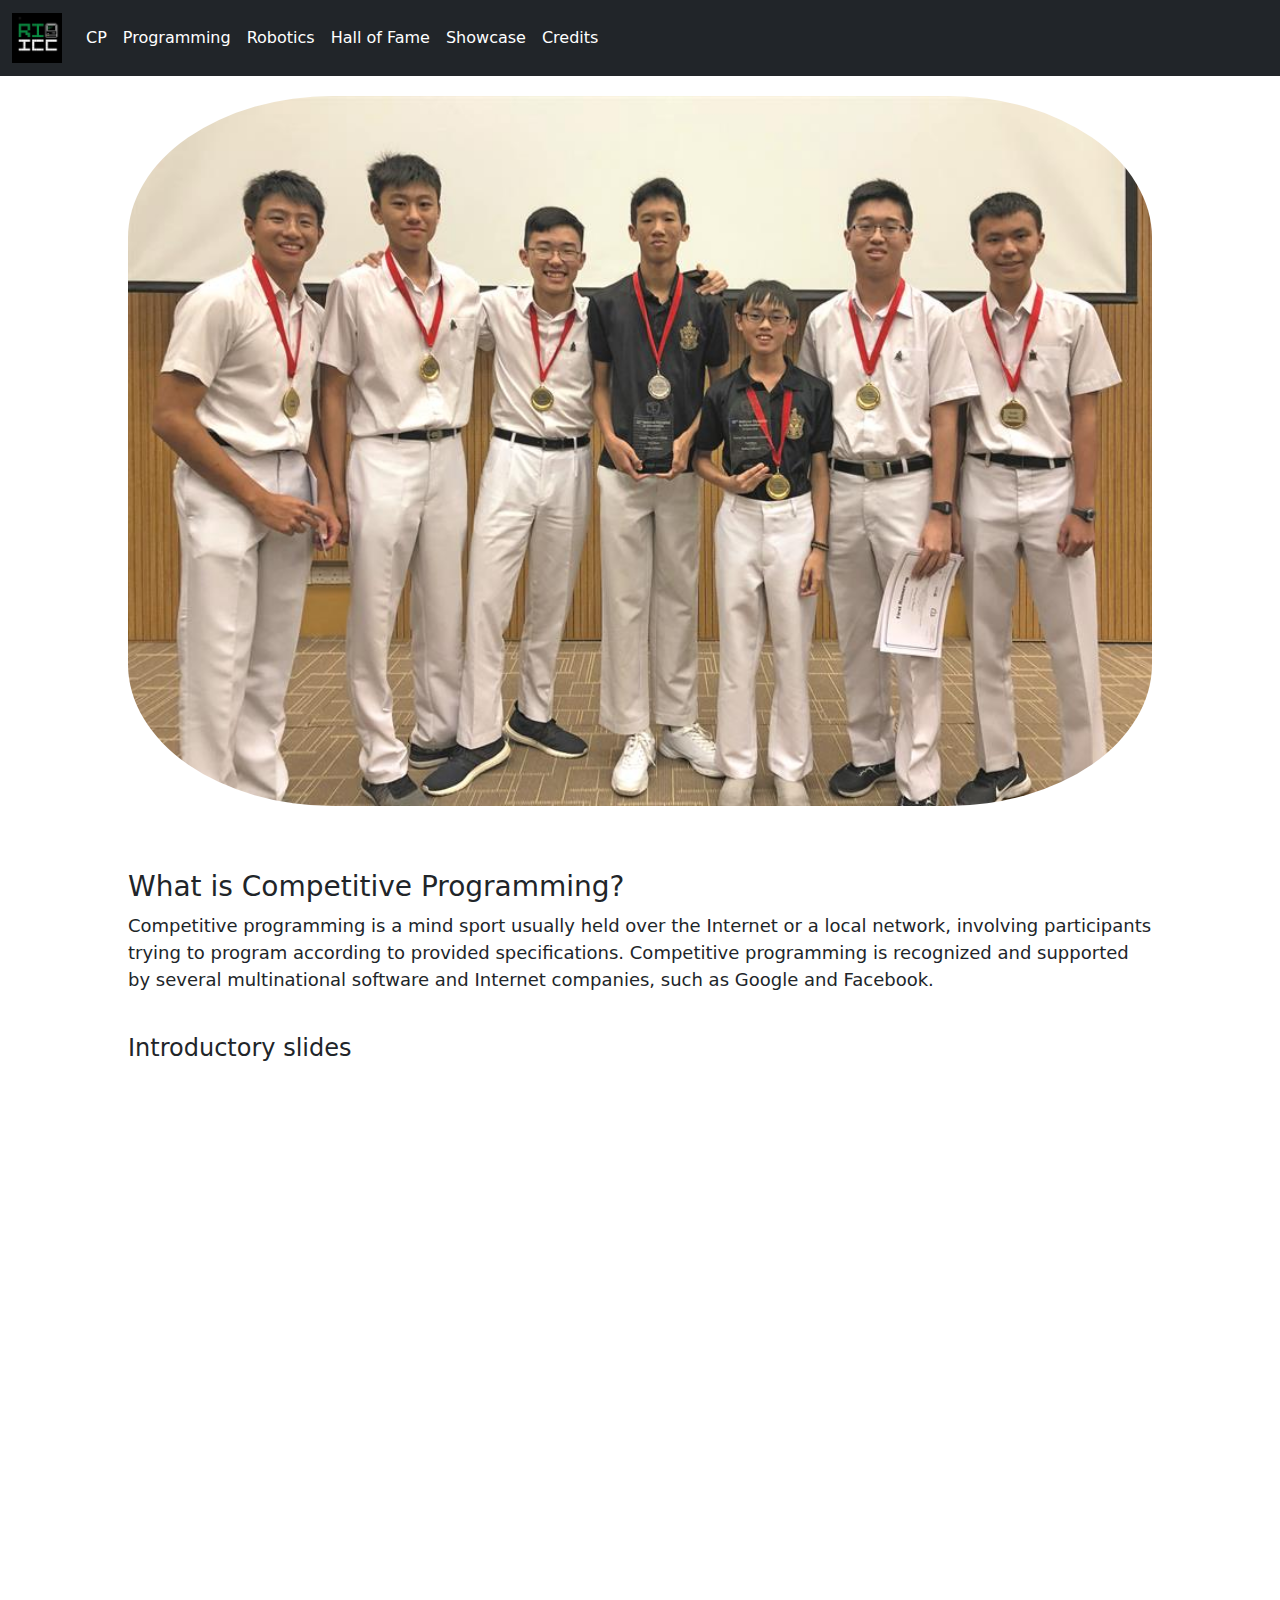
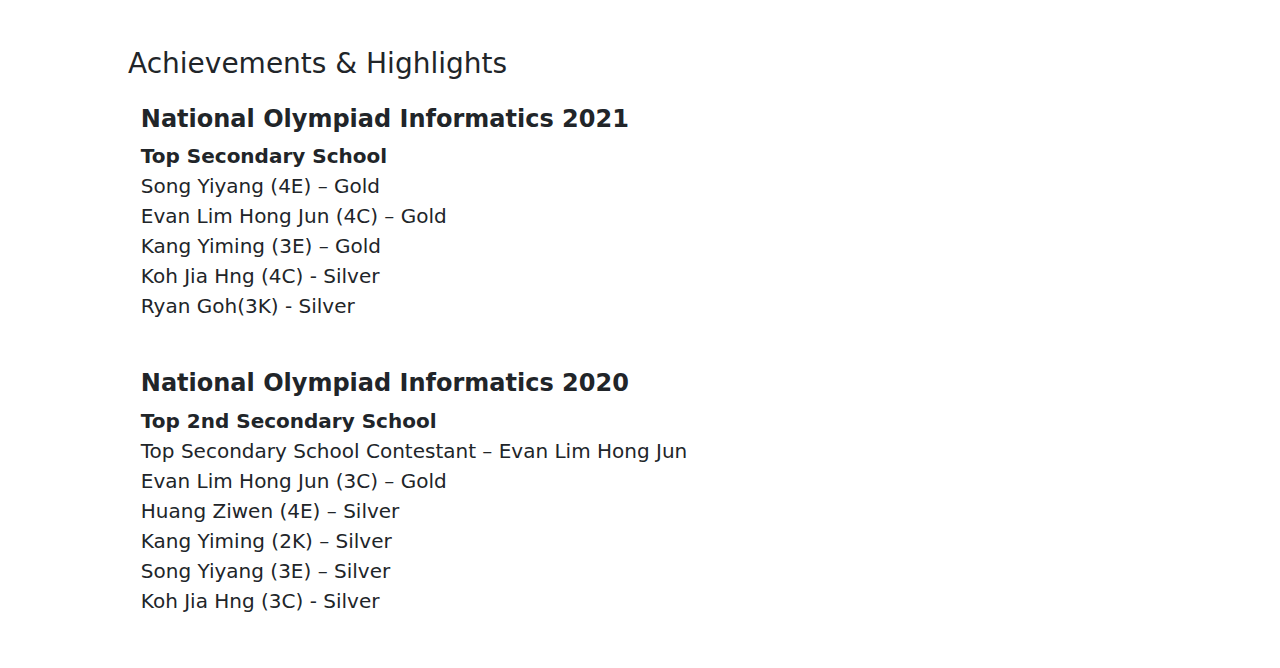
<file: cp.html>
<!doctype html>
<html lang="en">
  <head>
    <meta charset="utf-8">
    <meta name="viewport" content="width=device-width, initial-scale=1">
    <meta name="description" content="">
    <meta name="author" content="Kang Yiming">
    <meta name="generator" content="Hugo 0.82.0">
    <title>RIICC</title>


    

    <!-- Bootstrap core CSS -->
    <link href="/assets/dist/css/bootstrap.min.css" rel="stylesheet">
    <!--
    <style>
      .bd-placeholder-img {
        font-size: 1.125rem;
        text-anchor: middle;
        -webkit-user-select: none;
        -moz-user-select: none;
        user-select: none;
      }

      @media (min-width: 768px) {
        .bd-placeholder-img-lg {
          font-size: 3.5rem;
        }
      }
    </style>
-->
    
    <!-- Custom styles for this template -->
    <link href="/style.css" rel="stylesheet">
  </head>
  <body>
    
<main>

  <nav class="navbar navbar-expand-sm navbar-dark bg-dark" aria-label="Third navbar example">
    <div class="container-fluid">
    <a class="navbar-brand" href="/index.html">
      <img src="assets/riicc.jpeg" style="width:50px">
    </a>
      <button class="navbar-toggler" type="button" data-bs-toggle="collapse" data-bs-target="#navbarsExample02" aria-controls="navbarsExample02" aria-expanded="false" aria-label="Toggle navigation">
        <span class="navbar-toggler-icon"></span>
      </button>

      <div class="collapse navbar-collapse" id="navbarsExample02">
        <ul class="navbar-nav me-auto mb-2 mb-sm-0">
          <li class="nav-item">
            <a class="nav-link active" aria-current="page" href="cp.html">CP</a>
          </li>
          <li class="nav-item">
            <a class="nav-link active" aria-current="page" href="programming.html">Programming</a>
          </li>

          <li class="nav-item">
            <a class="nav-link active" aria-current="page" href="robotics.html">Robotics</a>
          </li>

          <li class="nav-item">
            <a class="nav-link active" aria-current="page" href="halloffame.html">Hall of Fame</a>
          </li>

          <li class="nav-item">
            <a class="nav-link active" aria-current="page" href="showcase.html">Showcase</a>
          </li>
          <li class="nav-item">
            <a class="nav-link active" aria-current="page" href="credits.html">Credits</a>
          </li>
        </ul>
      </div>
    </div>
  </nav>
  <div> 
    
  </div> 
    <img src="assets/sixdudesflexingonmunhin.jpg" class= "picturecp">

    <h3 style="  padding-top: 5%;
    padding-left: 10%;">What is Competitive Programming?</h3>
    <p   style="
    padding-right: 10%;
    padding-left: 10%;
    font-size: large;">Competitive programming is a mind sport usually held over the Internet or a local network, involving participants trying to program according to provided specifications. Competitive programming is recognized and supported by several multinational software and Internet companies, such as Google and Facebook. 
    <h4 style="  padding-top: 2%; padding-left: 10%; padding-right:10%" >Introductory slides</h4>
    
    <iframe style="padding-left:10%" src="https://docs.google.com/presentation/d/e/2PACX-1vSvmSNlC670UbvHz3CrVutEin9PI9G6gUaHcnd4JkNWhXFRyOu-hdfIixZ5y6SFjA/embed?start=false&loop=false&delayms=3000" frameborder="0" width="100%" height="569" allowfullscreen="true" mozallowfullscreen="true" webkitallowfullscreen="true"></iframe>

    <div>
      <h3 style="padding-left: 10%">Achievements & Highlights</h3>

      <div class="card-body"> 
        <h4 style="padding-left: 10%"><strong>National Olympiad Informatics 2021</strong></h4>
        <ul style="padding-left: 10%; font-size: 20px">
          <li><strong>Top Secondary School</strong></li>
          <li>Song Yiyang (4E) – Gold</li>
          <li>Evan Lim Hong Jun (4C) – Gold</li>
          <li>Kang Yiming (3E) – Gold</li>
          <li>Koh Jia Hng (4C) - Silver</li>
          <li>Ryan Goh(3K) - Silver</li>
        </ul>
      </div>

      <div class="card-body"> 
        <h4 style="padding-left: 10%"><strong>National Olympiad Informatics 2020</strong></h4>
        <ul style="padding-left: 10%; font-size: 20px">
          <li><strong>Top 2nd Secondary School</strong></li>
          <li>Top Secondary School Contestant – Evan Lim Hong Jun</li>
          <li>Evan Lim Hong Jun (3C) – Gold</li>
          <li>Huang Ziwen (4E) – Silver</li>
          <li>Kang Yiming (2K) – Silver</li>
          <li>Song Yiyang (3E) – Silver</li>
          <li>Koh Jia Hng (3C) - Silver</li>
        </ul>
      </div>
      





    </div>

  </main>    
    
    <script src="../assets/dist/js/bootstrap.bundle.min.js"></script>

      
  </body>
</html>
</file>
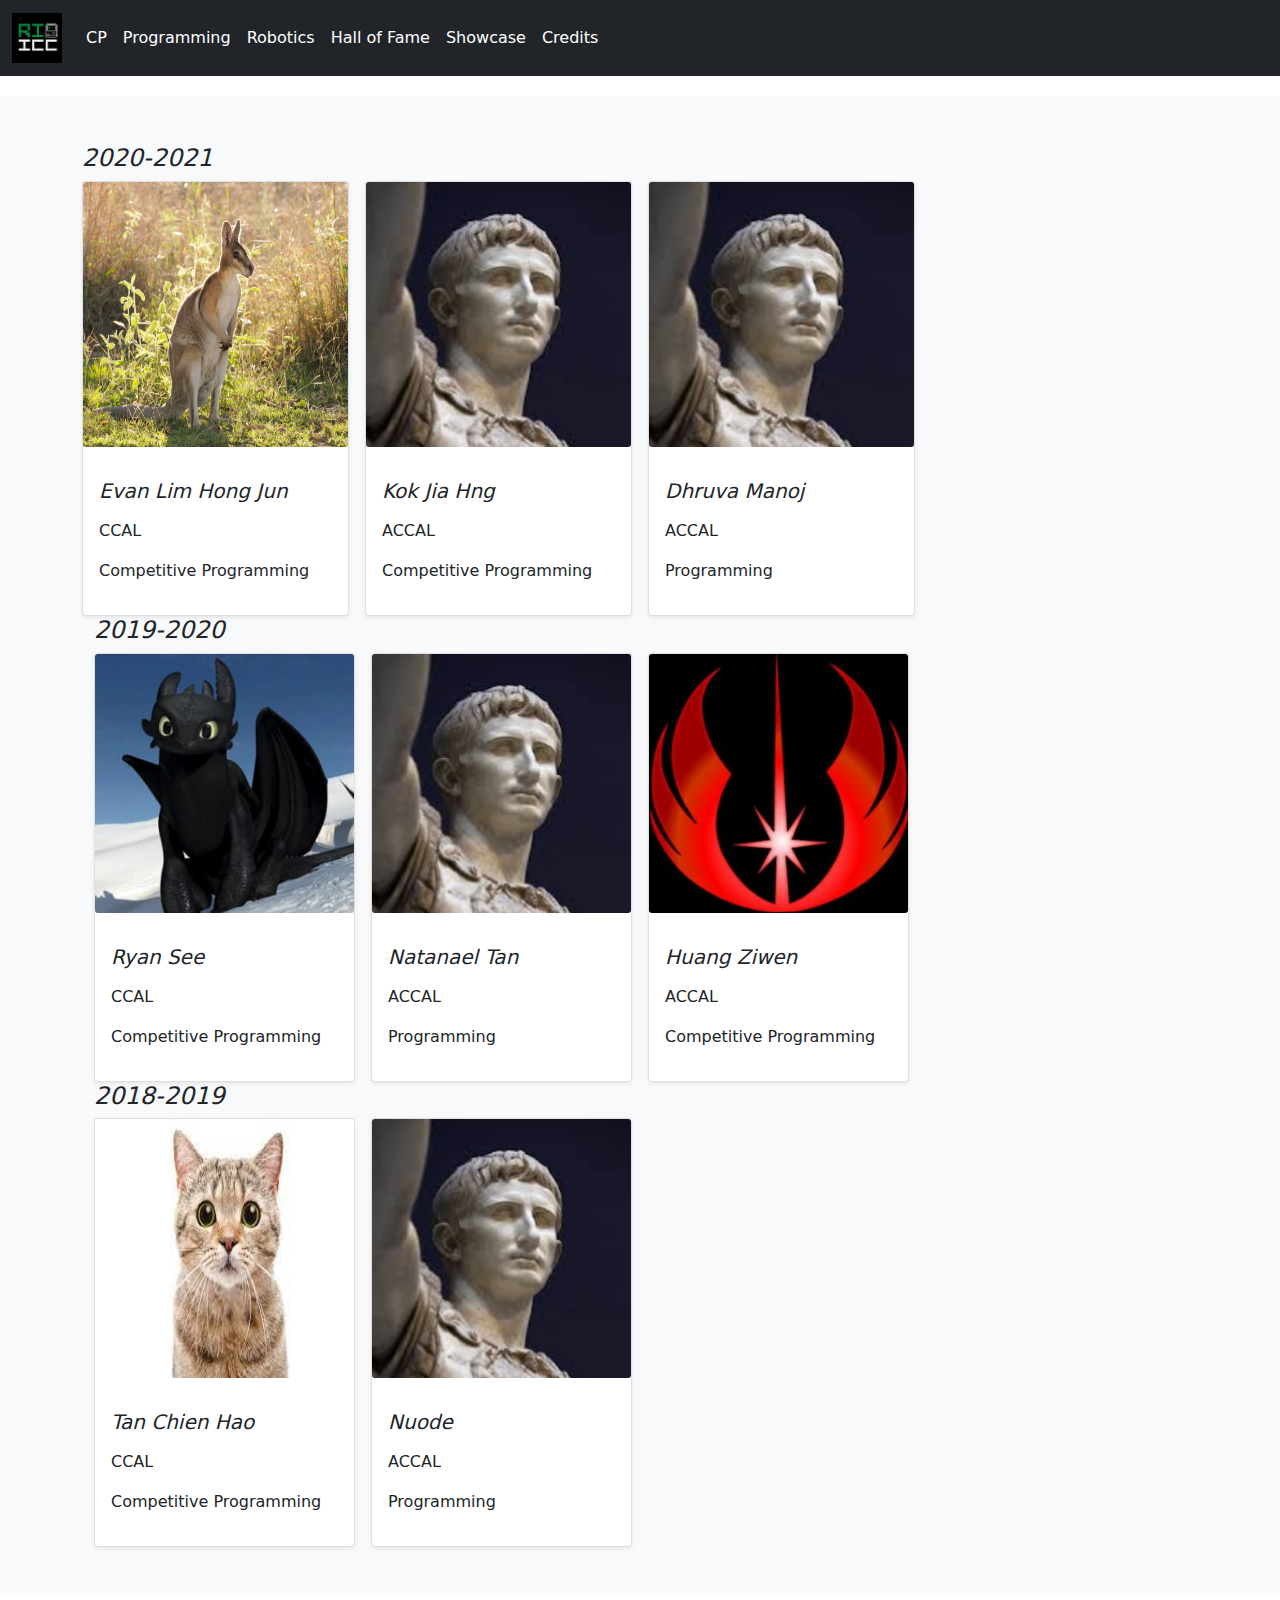
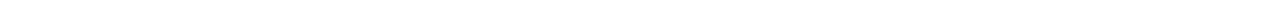
<file: halloffame.html>
<!doctype html>
<html lang="en">
  <head>
    <meta charset="utf-8">
    <meta name="viewport" content="width=device-width, initial-scale=1">
    <meta name="description" content="">
    <meta name="author" content="Kang Yiming">
    <meta name="generator" content="Hugo 0.82.0">
    <title>RIICC</title>


    

    <!-- Bootstrap core CSS -->
    <link href="/assets/dist/css/bootstrap.min.css" rel="stylesheet">
    <!--
    <style>
      .bd-placeholder-img {
        font-size: 1.125rem;
        text-anchor: middle;
        -webkit-user-select: none;
        -moz-user-select: none;
        user-select: none;
      }

      @media (min-width: 768px) {
        .bd-placeholder-img-lg {
          font-size: 3.5rem;
        }
      }
    </style>
-->
    
    <!-- Custom styles for this template -->
    <link href="/style.css" rel="stylesheet">
  </head>
  <body>
    
<main>

  <nav class="navbar navbar-expand-sm navbar-dark bg-dark" aria-label="Third navbar example">
    <div class="container-fluid">
    <a class="navbar-brand" href="/index.html">
      <img src="assets/riicc.jpeg" style="width:50px">
    </a>
      <button class="navbar-toggler" type="button" data-bs-toggle="collapse" data-bs-target="#navbarsExample02" aria-controls="navbarsExample02" aria-expanded="false" aria-label="Toggle navigation">
        <span class="navbar-toggler-icon"></span>
      </button>

      <div class="collapse navbar-collapse" id="navbarsExample02">
        <ul class="navbar-nav me-auto mb-2 mb-sm-0">
          <li class="nav-item">
            <a class="nav-link active" aria-current="page" href="cp.html">CP</a>
          </li>
          <li class="nav-item">
            <a class="nav-link active" aria-current="page" href="programming.html">Programming</a>
          </li>

          <li class="nav-item">
            <a class="nav-link active" aria-current="page" href="robotics.html">Robotics</a>
          </li>

          <li class="nav-item">
            <a class="nav-link active" aria-current="page" href="halloffame.html">Hall of Fame</a>
          </li>

          <li class="nav-item">
            <a class="nav-link active" aria-current="page" href="showcase.html">Showcase</a>
          </li>
          <li class="nav-item">
            <a class="nav-link active" aria-current="page" href="credits.html">Credits</a>
          </li>
        </ul>
      </div>
    </div>
  </nav>

  <div class="album py-5 bg-light">
    <div class="container" >
      <h4><em>2020-2021</em></h4>
      <div class="row row-cols-1 row-cols-sm-2 row-cols-md-4 g-3" id="containerofshowcase">
        <div class="col">
          <div class="card shadow-sm">
            <a><img class="card-img" src="assets/wallaby.jpg"></a>
            
            <div class="card-body">
              <p class="card-text"><h5><em>Evan Lim Hong Jun</em></h5></p>
              <div>
                  <p>CCAL</p>
                  <p>Competitive Programming</p>
              </div>
            </div>
          </div>
        </div>
        <div class="col">
          <div class="card shadow-sm">
            <a><img class="card-img" src="assets/avatars/avatar (6).png"></a>
            
            <div class="card-body">
              <p class="card-text"><h5><em>Kok Jia Hng</em></h5></p>
              <div>
                  <p>ACCAL</p>
                  <p>Competitive Programming</p>
              </div>
            </div>
          </div>
        </div>
        <div class="col">
          <div class="card shadow-sm">
            <a><img class="card-img" src="assets/avatars/avatar (6).png"></a>
            
            <div class="card-body">
              <p class="card-text"><h5><em>Dhruva Manoj</em></h5></p>
              <div>
                  <p>ACCAL</p>
                  <p>Programming</p>
              </div>
            </div>
          </div>
        </div>  
      </div>
      <div class="container" >
        <h4><em>2019-2020</em></h4>
        <div class="row row-cols-1 row-cols-sm-2 row-cols-md-4 g-3" id="containerofshowcase">
          <div class="col">
            <div class="card shadow-sm">
              <a><img class="card-img" src="assets/smurfette.jpg"></a>
              
              <div class="card-body">
                <p class="card-text"><h5><em>Ryan See</em></h5></p>
                <div>
                    <p>CCAL</p>
                    <p>Competitive Programming</p>
                </div>
              </div>
            </div>
          </div>
          <div class="col">
            <div class="card shadow-sm">
              <a><img class="card-img" src="assets/avatars/avatar (6).png"></a>
              
              <div class="card-body">
                <p class="card-text"><h5><em>Natanael Tan</em></h5></p>
                <div>
                    <p>ACCAL</p>
                    <p>Programming</p>
                </div>
              </div>
            </div>
          </div>
          <div class="col">
            <div class="card shadow-sm">
              <a><img class="card-img" src="assets/emperor.png"></a>
              
              <div class="card-body">
                <p class="card-text"><h5><em>Huang Ziwen</em></h5></p>
                <div>
                    <p>ACCAL</p>
                    <p>Competitive Programming</p>
                </div>
              </div>
            </div>
          </div>  
        </div>
      </div>
      <div class="container" >
        <h4><em>2018-2019</em></h4>
        <div class="row row-cols-1 row-cols-sm-2 row-cols-md-4 g-3" id="containerofshowcase">
          <div class="col">
            <div class="card shadow-sm">
              <a><img class="card-img" src="assets/cat.jfif"></a>
              
              <div class="card-body">
                <p class="card-text"><h5><em>Tan Chien Hao</em></h5></p>
                <div>
                    <p>CCAL</p>
                    <p>Competitive Programming</p>
                </div>
              </div>
            </div>
          </div>
          <div class="col">
            <div class="card shadow-sm">
              <a><img class="card-img" src="assets/avatars/avatar (6).png"></a>
              
              <div class="card-body">
                <p class="card-text"><h5><em>Nuode</em></h5></p>
                <div>
                    <p>ACCAL</p>
                    <p>Programming</p>
                </div>
              </div>
            </div>
          </div>
            
        </div>
      </div>
    </div>
</main>


    <script src="../assets/dist/js/bootstrap.bundle.min.js"></script>
    
  </body>
</html>
</file>
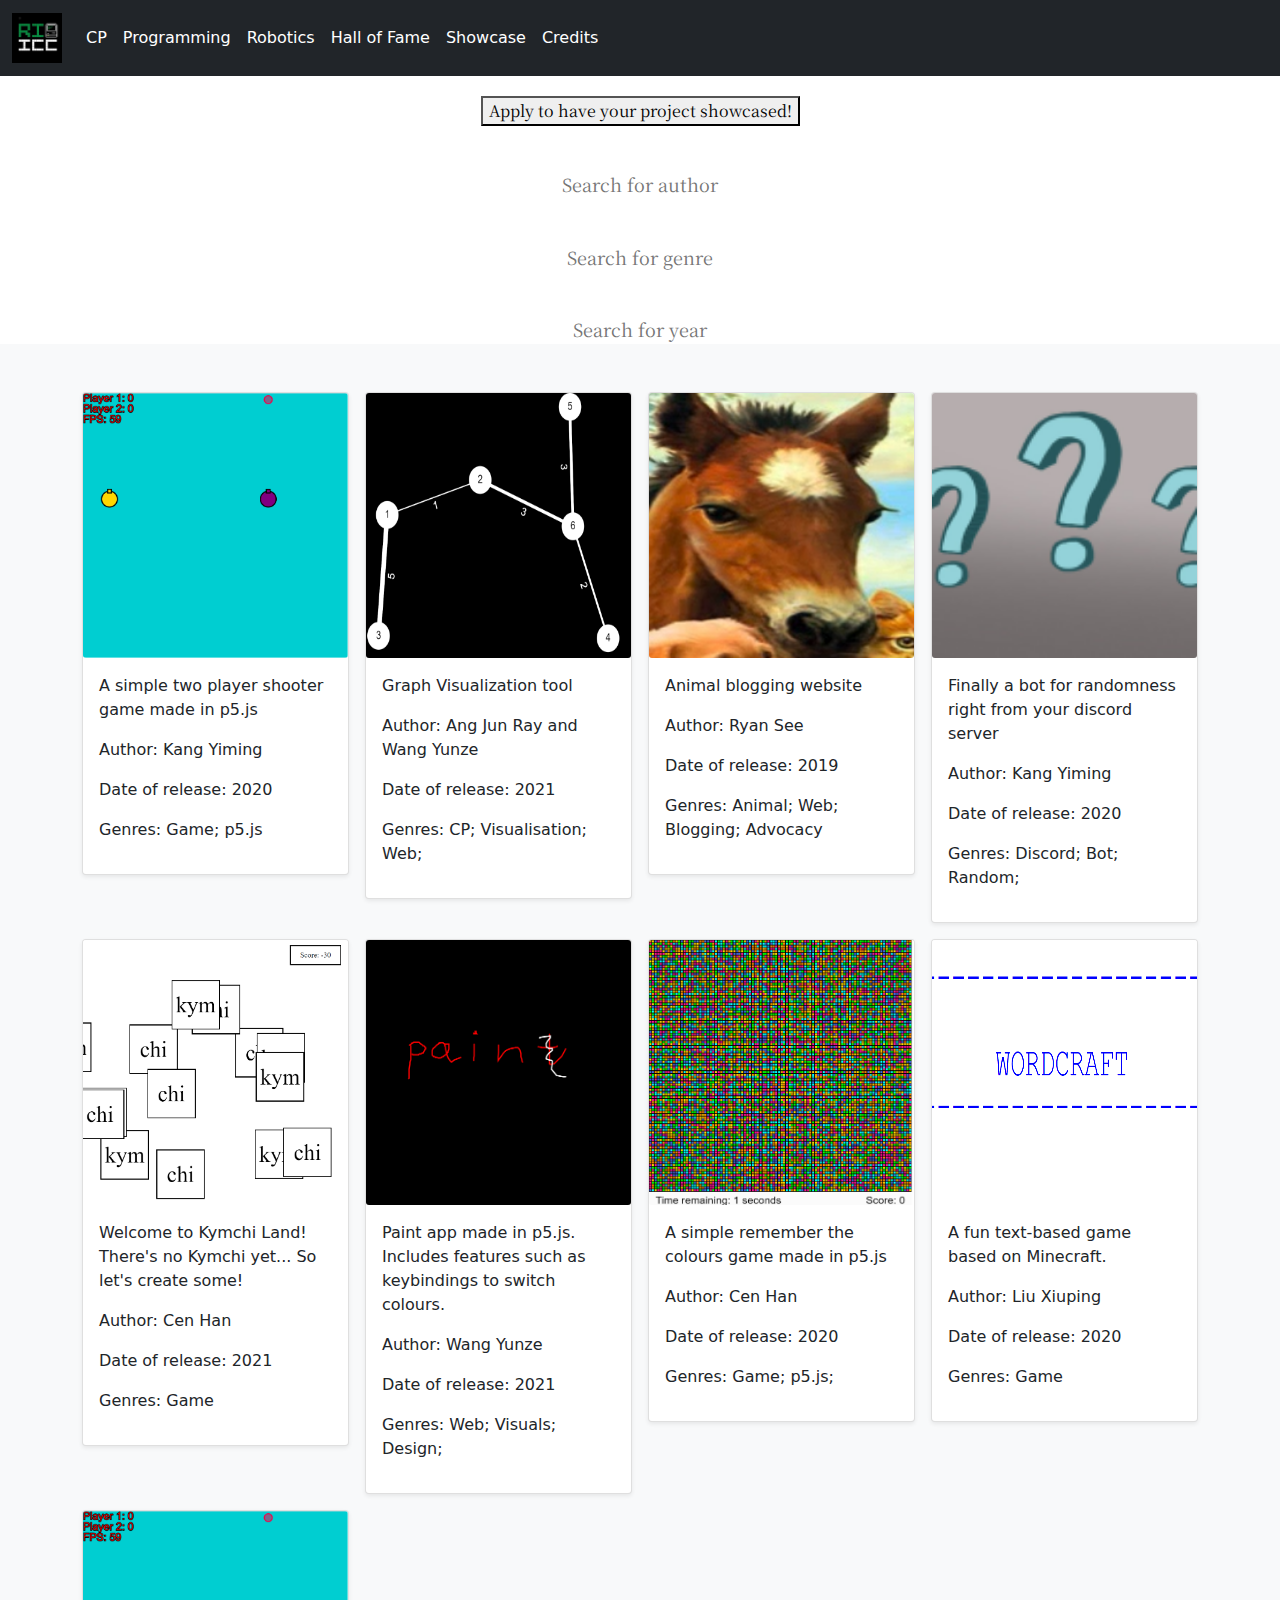
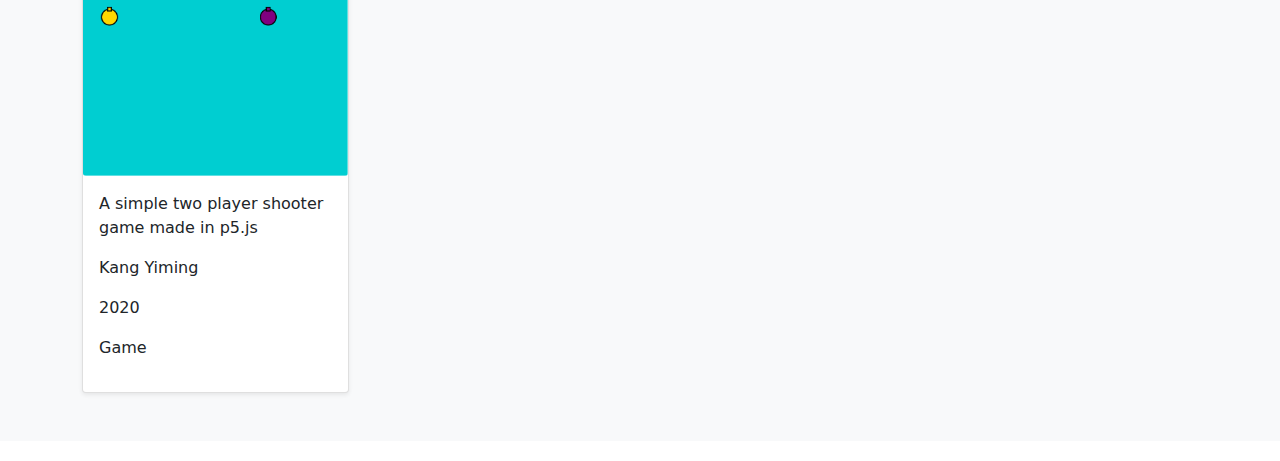
<file: showcase.html>
<!doctype html>
<html lang="en">
  <head>
    <meta charset="utf-8">
    <meta name="viewport" content="width=device-width, initial-scale=1">
    <meta name="description" content="">
    <meta name="author" content="Kang Yiming">
    <meta name="generator" content="Hugo 0.82.0">
    <title>RIICC</title>
    <link rel="preconnect" href="https://fonts.gstatic.com">
    <link href="https://fonts.googleapis.com/css2?family=Noto+Serif+JP:wght@200&display=swap" rel="stylesheet">

    

    <script src="script.js"></script>
    <link href="/assets/dist/css/bootstrap.min.css" rel="stylesheet">
    <link href="/style.css" rel="stylesheet">
  </head>
  <body>
    
<main>

  <nav class="navbar navbar-expand-sm navbar-dark bg-dark" aria-label="Third navbar example">
    <div class="container-fluid">
    <a class="navbar-brand" href="/index.html">
      <img src="assets/riicc.jpeg" style="width:50px">
    </a>
      <button class="navbar-toggler" type="button" data-bs-toggle="collapse" data-bs-target="#navbarsExample02" aria-controls="navbarsExample02" aria-expanded="false" aria-label="Toggle navigation">
        <span class="navbar-toggler-icon"></span>
      </button>

      <div class="collapse navbar-collapse" id="navbarsExample02">
        <ul class="navbar-nav me-auto mb-2 mb-sm-0">
          <li class="nav-item">
            <a class="nav-link active" aria-current="page" href="cp.html">CP</a>
          </li>
          <li class="nav-item">
            <a class="nav-link active" aria-current="page" href="programming.html">Programming</a>
          </li>

          <li class="nav-item">
            <a class="nav-link active" aria-current="page" href="robotics.html">Robotics</a>
          </li>

          <li class="nav-item">
            <a class="nav-link active" aria-current="page" href="halloffame.html">Hall of Fame</a>
          </li>

          <li class="nav-item">
            <a class="nav-link active" aria-current="page" href="showcase.html">Showcase</a>
          </li>
          <li class="nav-item">
            <a class="nav-link active" aria-current="page" href="credits.html">Credits</a>
          </li>
        </ul>
      </div>
    </div>
  </nav>
  <div style="text-align: center;">
    <a href="https://forms.gle/bU6urWXRSDbBg4xL7" style="font-family: 'Noto Serif JP', serif;"><button>Apply to have your project showcased!</button>  </a>
    <input class="search_archive" id="searchByAuthor" placeholder="Search for author" onkeyup="updateSearch()">
    <input class="search_archive" id="searchByGenre" placeholder="Search for genre" onkeyup="updateSearch()">
    <input class="search_archive" id="searchByYear" placeholder="Search for year" onkeyup="updateSearch()">
  </div>
  <div class="album py-5 bg-light">
    <div class="container" >

      <div class="row row-cols-1 row-cols-sm-2 row-cols-md-4 g-3" id="containerofshowcase">
        <div class="col">
          <div class="card shadow-sm">
            <a href="https://shootygame.netlify.app"><img class="card-img" src="assets/shootygame.png"></a>
            
            <div class="card-body">
              <p class="card-text" id="testingtesting">A simple two player shooter game made in p5.js</p>
              <div>
                  <p class="Author">Author: Kang Yiming</p>
                  <p class="Date">Date of release: 2020</p>
                  <p class="genre">Genres: Game; p5.js</p>
              </div>
            </div>
          </div>
        </div>



        <div class="col">
          <div class="card shadow-sm">
            <a href="https://ajr07.github.io/Graph-Visualiser/"><img class="card-img" src="assets/graphvisualise.png"></a>
            
            <div class="card-body">
              <p class="card-text">Graph Visualization tool              </p>
              <div>
                  <p class="Author">Author: Ang Jun Ray and Wang Yunze</p>
                  <p class="Date">Date of release: 2021</p>
                  <p class="genre">Genres: CP; Visualisation; Web;</p>
              </div>
            </div>
          </div>
        </div>

        
        <div class="col">
          <div class="card shadow-sm">
            <a href="https://drive.google.com/file/d/1ZPpztlnDlDecFVHJtru3f9tca4aJExPw/view?usp=sharing"><img class="card-img" src="assets/horse.png"></a>
            
            <div class="card-body">
              <p class="card-text">Animal blogging website</p>
              <div>
                  <p class="Author">Author: Ryan See</p>
                  <p class="Date">Date of release: 2019</p>
                  <p class="genre">Genres: Animal; Web; Blogging; Advocacy</p>
              </div>
            </div>
          </div>
        </div>
        <div class="col">
          <div class="card shadow-sm">
            <a href="https://randomweb.netlify.app"><img class="card-img" src="assets/randombot.png"></a>
            
            <div class="card-body">
              <p class="card-text">Finally a bot for randomness right from your discord server              </p>
              <div>
                  <p class="Author">Author: Kang Yiming</p>
                  <p class="Date">Date of release: 2020</p>
                  <p class="genre">Genres: Discord; Bot; Random;</p>
              </div>
            </div>
          </div>
        </div>
        <div class="col">
          <div class="card shadow-sm">
            <a href="https://chamburr.github.io/kymchi/"><img class="card-img" src="assets/kymchi.png"></a>
            
            <div class="card-body">
              <p class="card-text">Welcome to Kymchi Land! There's no Kymchi yet... So let's create some! </p>
              <div>
                  <p class="Author">Author: Cen Han</p>
                  <p class="Date">Date of release: 2021</p>
                  <p class="genre">Genres: Game</p>
              </div>
            </div>
          </div>
        </div>
        <div class="col">
          <div class="card shadow-sm">
            <a href="https://wangy412.github.io/y2-cs-paint-app/"><img class="card-img" src="assets/sketch.png"></a>
            
            <div class="card-body">
              <p class="card-text">Paint app made in p5.js. Includes features such as keybindings to switch colours.</p>
              <div>
                  <p class="Author">Author: Wang Yunze</p>
                  <p class="Date">Date of release: 2021</p>
                  <p class="genre">Genres: Web; Visuals; Design;</p>
              </div>
            </div>
          </div>
        </div>

        <div class="col">
          <div class="card shadow-sm">
            <a href="https://chamburr.github.io/rtc-game/"><img class="card-img" src="assets/rtcgame.png"></a>
            
            <div class="card-body">
              <p class="card-text">A simple remember the colours game made in p5.js</p>
              <div>
                  <p class="Author">Author: Cen Han</p>
                  <p class="Date">Date of release: 2020</p>
                  <p class="genre">Genres: Game; p5.js;</p>
              </div>
            </div>
          </div>
        </div>
        <div class="col">
          <div class="card shadow-sm">
            <a href="https://replit.com/@xp875/Play-WordCraft#tutorial.txt"><img class="card-img" src="assets/wordcraft.PNG"></a>
            
            <div class="card-body">
              <p class="card-text">A fun text-based game based on Minecraft.</p>
              <div>
                  <p class="Author">Author: Liu Xiuping</p>
                  <p class="Date">Date of release: 2020</p>
                  <p class="genre">Genres: Game</p>
              </div>
            </div>
          </div>
        </div>
        <div class="col">
          <div class="card shadow-sm">
            <a href="https://shootygame.netlify.app"><img class="card-img" src="assets/shootygame.png"></a>
            
            <div class="card-body">
              <p class="card-text">A simple two player shooter game made in p5.js</p>
              <div>
                  <p class="Author">Kang Yiming</p>
                  <p class="Date">2020</p>
                  <p class="genre">Game</p>
              </div>
            </div>
          </div>
        </div>
      </div>
    </div>
  </div>
  
</main>


    <script src="../assets/dist/js/bootstrap.bundle.min.js"></script>

      
  </body>
</html>
</file>
<file: style.css>
body {
    padding-bottom: 20px;
  }
  
  .navbar {
    margin-bottom: 20px;
  }
  
#desc {
  padding-right: 10%;
  padding-left: 10%;
  font-size: large;
  color: white;
}
#desch1 {
  padding-right: 10%;
  padding-left: 10%;
  font-size: xx-large;
  color: white;
}
.nav-item:hover{
  opacity: 60%;
}
#particles-js {
      position: absolute;
      width: 100%;
      
      z-index: -1;
      background-color: #2C2F33;
      background-image: none;
      background-repeat: no-repeat;
      background-size: cover;
      background-position: 50% 50%;
}


li {
  list-style-type: none;
}

.card-img {
  width: 100%;
  height: 100%;
}

.picturecp {
  display: block;
  margin-left: auto;
  margin-right: auto;
  width: 80%;
  border-color: red;
  border-width: 0px;
  border-style: solid;
  border-radius: 20%;
}

.searchbar {
  outline: none;
  size: 1000%;
  border-radius:0px;
  border-width:0px;
  margin-top: 1%;
  margin-left: 6%;
  padding-left: 0%;
  width:88%;
  font-family:-apple-system, BlinkMacSystemFont, 'Segoe UI', Roboto, Oxygen, Ubuntu, Cantarell, 'Open Sans', 'Helvetica Neue', sans-serif
}
.search_archive {
    width: 80%;
    padding-top: 3.5%;
    border: none;
    outline: none;
    font-family: 'Noto Serif JP', serif;
    font-size: 18px;
    text-align: center;
}

button {
    left: 50%
}

.hof {
  font-family: Verdana, Geneva, Tahoma, sans-serif;
}

.myCard{
  display:block;
}


.card-img {
  position: absolute;
  top: 0;
}

.card a {
  position: relative;
  padding-top: 100%;  
}
.myCard {
  /* Add shadows to create the "card" effect */
  box-shadow: 0 4px 8px 0 rgba(0,0,0,0.2);
  transition: 0.3s;
}

.myCard img {
  width:10%

}
</file>
